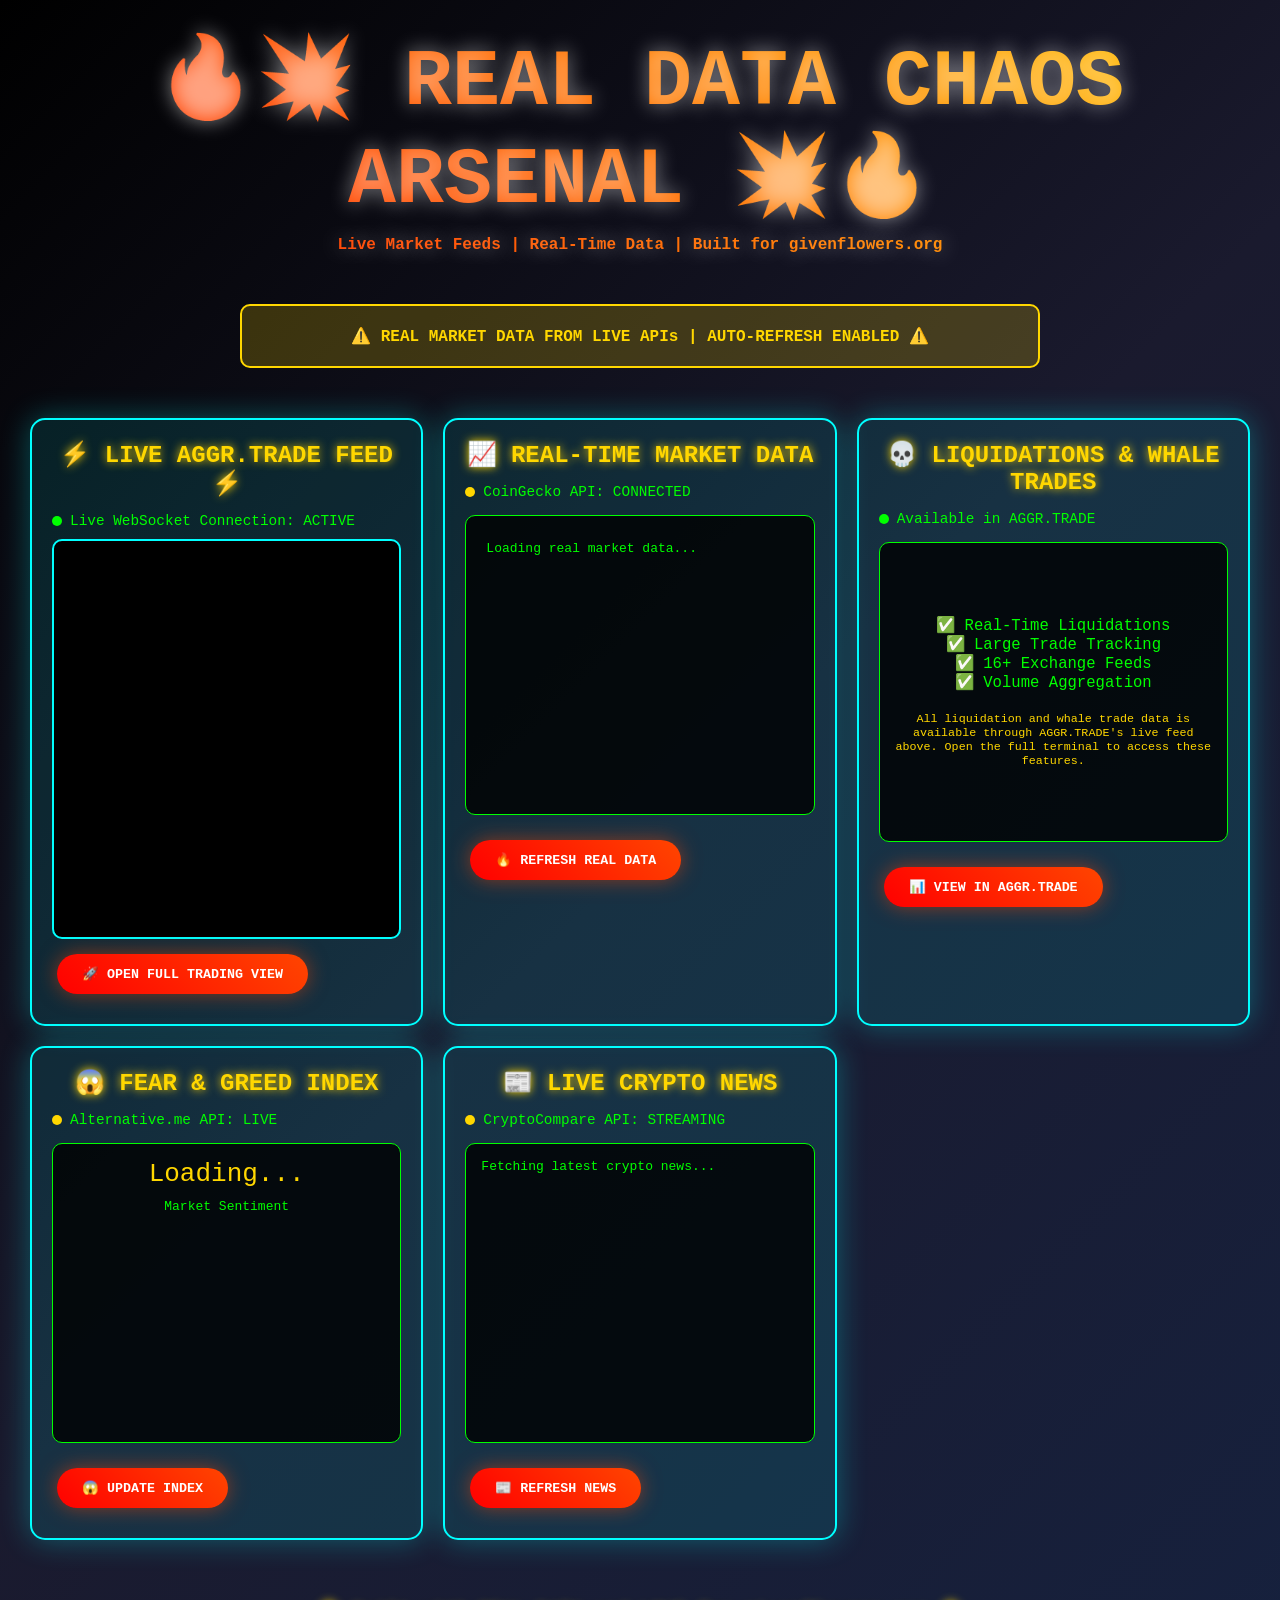
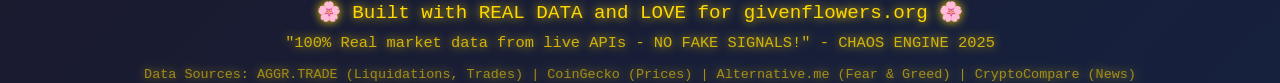
<file: index.html>
<!DOCTYPE html>
<html lang="en">
<head>
    <meta charset="UTF-8">
    <meta name="viewport" content="width=device-width, initial-scale=1.0">
    <meta name="description" content="Real-time cryptocurrency market dashboard with live data feeds, Fear & Greed Index, crypto news, and trading insights.">
    <meta name="keywords" content="cryptocurrency, bitcoin, ethereum, market data, fear greed index, crypto news, trading">
    <meta name="author" content="givenflowers.org">

    <!-- Open Graph / Social Media -->
    <meta property="og:title" content="Chaos Arsenal Live - Real-Time Crypto Dashboard">
    <meta property="og:description" content="Live cryptocurrency market data, Fear & Greed Index, and crypto news feeds.">
    <meta property="og:type" content="website">

    <title>🔥💥 REAL DATA CHAOS ARSENAL 💥🔥</title>

    <!-- External Stylesheet -->
    <link rel="stylesheet" href="css/styles.css">
</head>
<body>
    <!-- Screen reader announcements -->
    <div id="aria-live-region" class="visually-hidden" role="status" aria-live="polite" aria-atomic="true"></div>

    <header class="chaos-header" role="banner">
        <h1>🔥💥 REAL DATA CHAOS ARSENAL 💥🔥</h1>
        <div style="font-size: 0.4em; margin-top: 10px;">
            Live Market Feeds | Real-Time Data | Built for givenflowers.org
        </div>
    </header>

    <div class="real-data-warning" role="alert">
        ⚠️ REAL MARKET DATA FROM LIVE APIs | AUTO-REFRESH ENABLED ⚠️
    </div>

    <main class="arsenal-grid" role="main">
        <!-- Live Trading Dashboard -->
        <article class="chaos-card">
            <h2 class="card-title">⚡ LIVE AGGR.TRADE FEED ⚡</h2>
            <div class="real-api-status">
                <div class="status-dot status-live" role="img" aria-label="Status indicator"></div>
                <span>Live WebSocket Connection: ACTIVE</span>
            </div>
            <iframe
                src="https://aggr.trade"
                class="aggr-embed"
                title="AGGR.TRADE Live Trading Terminal"
                loading="lazy"
                aria-label="Live trading terminal from aggr.trade">
            </iframe>
            <button
                class="chaos-button"
                onclick="window.open('https://aggr.trade', '_blank')"
                aria-label="Open full trading view in new tab">
                🚀 OPEN FULL TRADING VIEW
            </button>
        </article>

        <!-- Real-Time Market Data -->
        <article class="chaos-card">
            <h2 class="card-title">📈 REAL-TIME MARKET DATA</h2>
            <div class="real-api-status">
                <div id="market-status-dot" class="status-dot status-live" role="img" aria-label="Market data connection status"></div>
                <span>CoinGecko API: CONNECTED</span>
            </div>
            <div
                class="live-feed"
                id="realMarketFeed"
                role="region"
                aria-label="Real-time cryptocurrency prices"
                aria-live="polite">
                <div class="price-ticker">
                    <span>Loading real market data...</span>
                </div>
            </div>
            <button
                class="chaos-button"
                onclick="fetchRealData()"
                aria-label="Refresh real market data">
                🔥 REFRESH REAL DATA
            </button>
        </article>

        <!-- AGGR Info Card -->
        <article class="chaos-card">
            <h2 class="card-title">💀 LIQUIDATIONS & WHALE TRADES</h2>
            <div class="real-api-status">
                <div class="status-dot status-live" role="img" aria-label="AGGR connection status"></div>
                <span>Available in AGGR.TRADE</span>
            </div>
            <div
                class="live-feed"
                role="region"
                aria-label="AGGR features information"
                style="display: flex; flex-direction: column; justify-content: center; align-items: center; text-align: center;">
                <div style="color: #00ff00; font-size: 1.2em; margin-bottom: 20px;">
                    ✅ Real-Time Liquidations<br>
                    ✅ Large Trade Tracking<br>
                    ✅ 16+ Exchange Feeds<br>
                    ✅ Volume Aggregation
                </div>
                <div style="color: #ffd700; font-size: 0.9em;">
                    All liquidation and whale trade data is available through AGGR.TRADE's live feed above.
                    Open the full terminal to access these features.
                </div>
            </div>
            <button
                class="chaos-button"
                onclick="window.open('https://aggr.trade', '_blank')"
                aria-label="Open AGGR for liquidations and whale trades">
                📊 VIEW IN AGGR.TRADE
            </button>
        </article>

        <!-- Fear & Greed Index -->
        <article class="chaos-card">
            <h2 class="card-title">😱 FEAR & GREED INDEX</h2>
            <div class="real-api-status">
                <div id="feargreed-status-dot" class="status-dot status-live" role="img" aria-label="Fear and Greed Index connection status"></div>
                <span>Alternative.me API: LIVE</span>
            </div>
            <div
                class="live-feed"
                id="fearGreedFeed"
                role="region"
                aria-label="Fear and Greed Index">
                <div
                    id="fearGreedValue"
                    style="font-size: 2em; text-align: center; color: #ffd700;"
                    aria-label="Fear and Greed Index value">
                    Loading...
                </div>
                <div style="text-align: center; margin-top: 10px;">
                    <span id="fearGreedLabel" aria-label="Market sentiment label">Market Sentiment</span>
                </div>
            </div>
            <button
                class="chaos-button"
                onclick="fetchFearGreed()"
                aria-label="Refresh Fear and Greed Index">
                😱 UPDATE INDEX
            </button>
        </article>

        <!-- News Feed -->
        <article class="chaos-card">
            <h2 class="card-title">📰 LIVE CRYPTO NEWS</h2>
            <div class="real-api-status">
                <div id="news-status-dot" class="status-dot status-live" role="img" aria-label="News feed connection status"></div>
                <span>CryptoCompare API: STREAMING</span>
            </div>
            <div
                class="live-feed"
                id="newsFeed"
                role="region"
                aria-label="Latest cryptocurrency news">
                <div style="color: #00ff00;">Fetching latest crypto news...</div>
            </div>
            <button
                class="chaos-button"
                onclick="fetchCryptoNews()"
                aria-label="Refresh crypto news">
                📰 REFRESH NEWS
            </button>
        </article>
    </main>

    <footer class="footer" role="contentinfo">
        🌸 Built with REAL DATA and LOVE for givenflowers.org 🌸<br>
        <div style="font-size: 0.8em; margin-top: 10px; opacity: 0.8;">
            "100% Real market data from live APIs - NO FAKE SIGNALS!" - CHAOS ENGINE 2025
        </div>
        <div style="font-size: 0.7em; margin-top: 15px; opacity: 0.6;">
            Data Sources: AGGR.TRADE (Liquidations, Trades) | CoinGecko (Prices) | Alternative.me (Fear & Greed) | CryptoCompare (News)
        </div>
    </footer>

    <!-- External JavaScript -->
    <script src="js/main.js"></script>
</body>
</html>
</file>
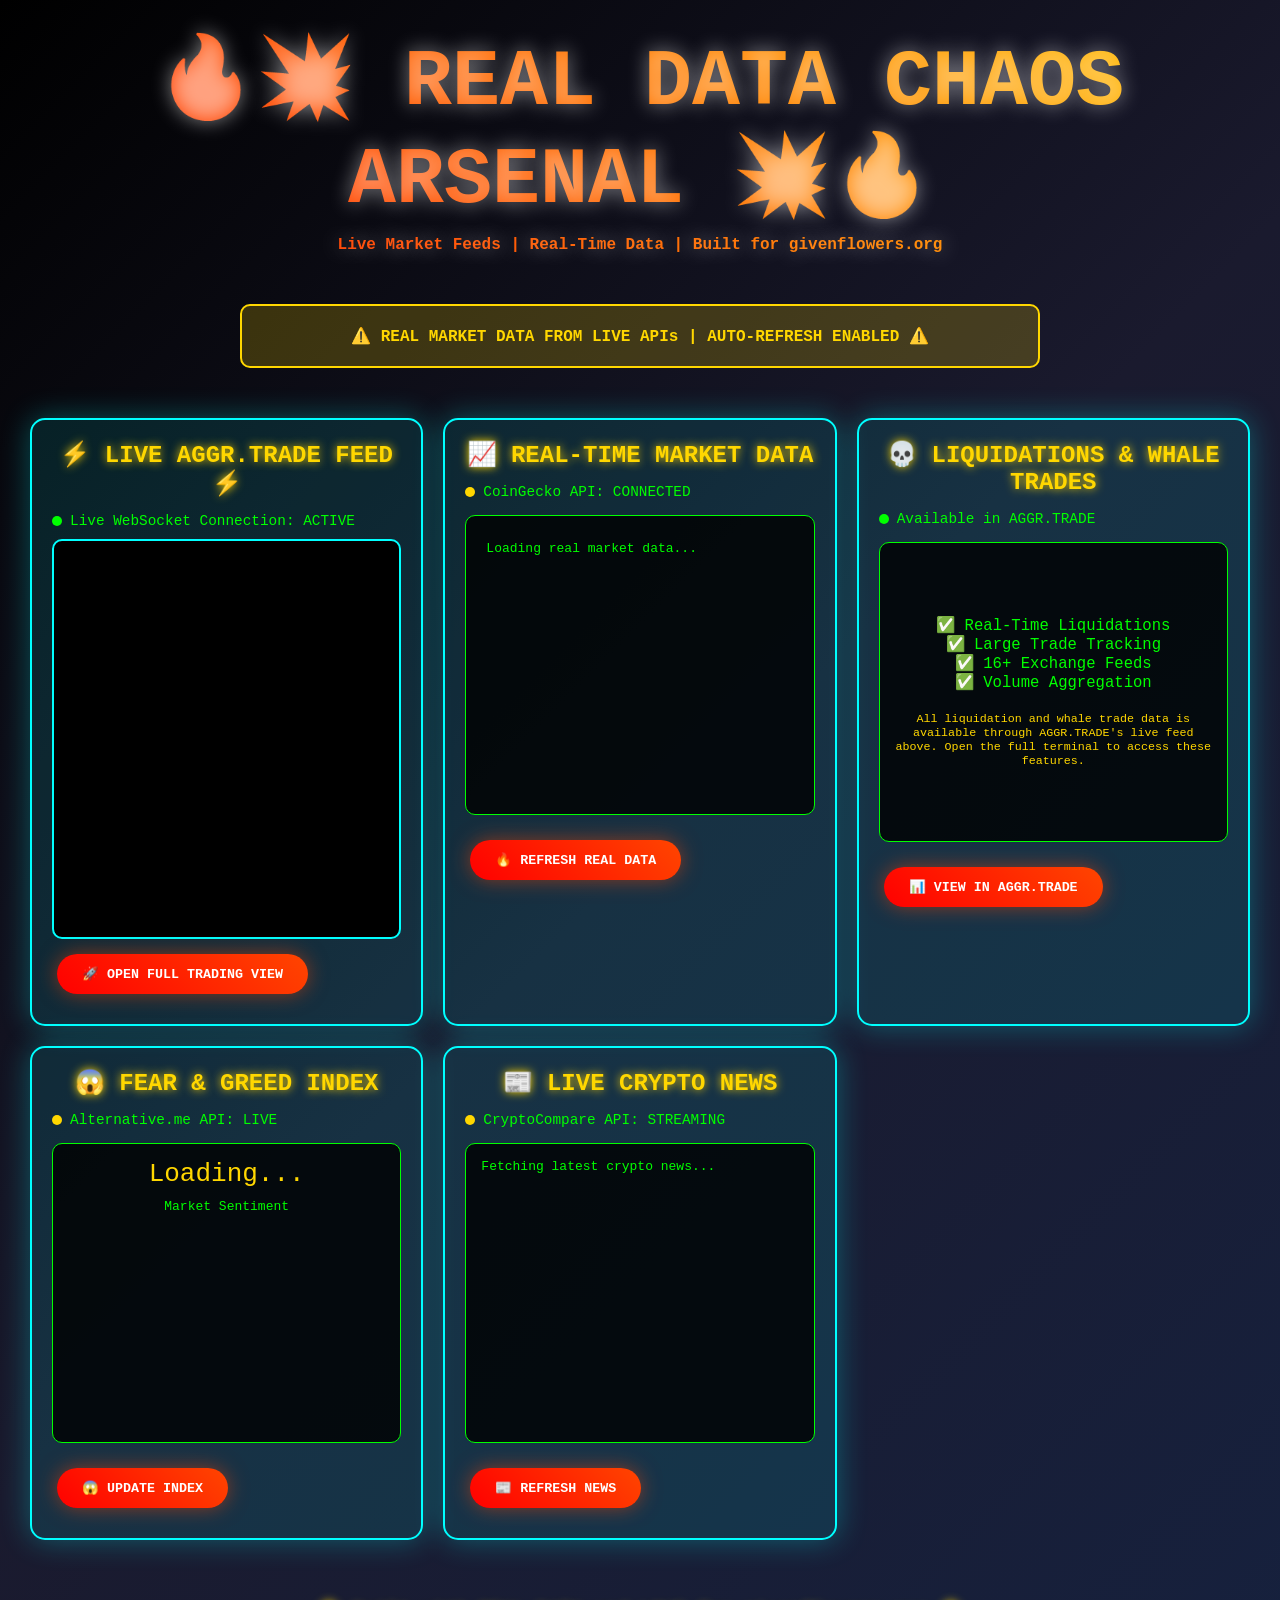
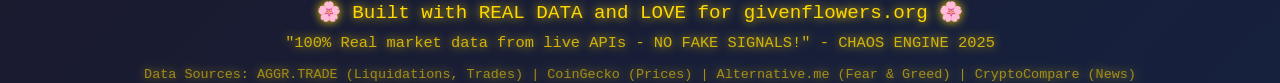
<file: preview.html>
<!DOCTYPE html>
<html lang="en">
<head>
    <meta charset="UTF-8">
    <meta name="viewport" content="width=device-width, initial-scale=1.0">
    <title>🔥💥 REAL DATA CHAOS ARSENAL 💥🔥</title>
    <style>
* {
    margin: 0;
    padding: 0;
    box-sizing: border-box;
}

body {
    background: linear-gradient(135deg, #000000, #1a1a2e, #16213e);
    color: #00ff00;
    font-family: 'Courier New', monospace;
    overflow-x: hidden;
    min-height: 100vh;
}

.chaos-header {
    text-align: center;
    padding: 30px 20px;
    background: linear-gradient(45deg, #ff0000, #ff4500, #ffd700, #00ff00, #00ffff, #ff00ff);
    background-size: 400% 400%;
    animation: rainbow 3s ease infinite;
    -webkit-background-clip: text;
    -webkit-text-fill-color: transparent;
    font-size: 2.5em;
    font-weight: bold;
    text-shadow: 0 0 20px rgba(255, 255, 255, 0.5);
}

@keyframes rainbow {
    0% { background-position: 0% 50%; }
    50% { background-position: 100% 50%; }
    100% { background-position: 0% 50%; }
}

.real-data-warning {
    background: rgba(255, 215, 0, 0.2);
    border: 2px solid #ffd700;
    border-radius: 10px;
    padding: 20px;
    margin: 20px auto;
    max-width: 800px;
    text-align: center;
    color: #ffd700;
    font-weight: bold;
    animation: pulse 2s ease-in-out infinite;
}

@keyframes pulse {
    0%, 100% { opacity: 1; }
    50% { opacity: 0.7; }
}

.arsenal-grid {
    display: grid;
    grid-template-columns: repeat(auto-fit, minmax(350px, 1fr));
    gap: 20px;
    padding: 30px;
    max-width: 1400px;
    margin: 0 auto;
}

.chaos-card {
    background: rgba(0, 255, 255, 0.1);
    border: 2px solid #00ffff;
    border-radius: 15px;
    padding: 20px;
    box-shadow: 0 0 30px rgba(0, 255, 255, 0.3);
    transition: all 0.3s ease;
    position: relative;
    overflow: hidden;
}

.chaos-card:hover {
    transform: scale(1.05);
    box-shadow: 0 0 50px rgba(255, 0, 255, 0.6);
    border-color: #ff00ff;
}

.card-title {
    color: #ffd700;
    font-size: 1.5em;
    margin-bottom: 15px;
    text-align: center;
    text-shadow: 0 0 10px #ffd700;
}

.live-feed {
    background: rgba(0, 0, 0, 0.8);
    border-radius: 10px;
    padding: 15px;
    margin: 15px 0;
    font-family: monospace;
    border: 1px solid #00ff00;
    height: 300px;
    overflow-y: auto;
}

.price-ticker {
    display: flex;
    justify-content: space-between;
    align-items: center;
    margin: 5px 0;
    padding: 5px;
    border-radius: 3px;
}

.price-up {
    color: #00ff00;
    animation: priceFlash 1s ease-in-out infinite;
}

.price-down {
    color: #ff0000;
    animation: priceFlash 1s ease-in-out infinite;
}

@keyframes priceFlash {
    0%, 100% { opacity: 1; }
    50% { opacity: 0.6; }
}

.chaos-button {
    background: linear-gradient(45deg, #ff0000, #ff4500);
    border: none;
    color: white;
    padding: 12px 25px;
    border-radius: 25px;
    font-family: 'Courier New', monospace;
    font-weight: bold;
    cursor: pointer;
    transition: all 0.3s ease;
    margin: 10px 5px;
    box-shadow: 0 0 20px rgba(255, 69, 0, 0.5);
}

.chaos-button:hover {
    transform: scale(1.1);
    box-shadow: 0 0 30px rgba(255, 0, 0, 0.8);
    background: linear-gradient(45deg, #ff4500, #ffd700);
}

.chaos-button:focus {
    outline: 2px solid #ffd700;
    outline-offset: 2px;
}

.real-api-status {
    display: flex;
    align-items: center;
    margin: 10px 0;
    font-size: 0.9em;
}

.status-dot {
    width: 10px;
    height: 10px;
    border-radius: 50%;
    margin-right: 8px;
    animation: statusBlink 2s ease-in-out infinite;
}

.status-live {
    background: #00ff00;
}

.status-warning {
    background: #ffd700;
}

.status-error {
    background: #ff0000;
}

.status-simulated {
    background: #ff8c00;
}

@keyframes statusBlink {
    0%, 100% { opacity: 1; }
    50% { opacity: 0.3; }
}

.aggr-embed {
    width: 100%;
    height: 400px;
    border: 2px solid #00ffff;
    border-radius: 10px;
    background: #000;
}

.footer {
    text-align: center;
    padding: 30px;
    font-size: 1.2em;
    color: #ffd700;
    text-shadow: 0 0 10px #ffd700;
}

.demo-disclaimer {
    background: rgba(255, 140, 0, 0.2);
    border: 2px dashed #ff8c00;
    border-radius: 5px;
    padding: 10px;
    margin: 10px 0;
    font-size: 0.85em;
    color: #ff8c00;
    text-align: center;
}

/* Accessibility improvements */
.visually-hidden {
    position: absolute;
    width: 1px;
    height: 1px;
    margin: -1px;
    padding: 0;
    overflow: hidden;
    clip: rect(0, 0, 0, 0);
    white-space: nowrap;
    border: 0;
}

/* Responsive design improvements */
@media (max-width: 768px) {
    .chaos-header {
        font-size: 1.8em;
        padding: 20px 10px;
    }

    .arsenal-grid {
        grid-template-columns: 1fr;
        padding: 15px;
    }

    .chaos-card {
        padding: 15px;
    }

    .live-feed {
        height: 250px;
    }
}

/* Reduced motion for accessibility */
@media (prefers-reduced-motion: reduce) {
    *,
    *::before,
    *::after {
        animation-duration: 0.01ms !important;
        animation-iteration-count: 1 !important;
        transition-duration: 0.01ms !important;
    }
}
    </style>
</head>
<body>
    <!-- Screen reader announcements -->
    <div id="aria-live-region" class="visually-hidden" role="status" aria-live="polite" aria-atomic="true"></div>

    <header class="chaos-header" role="banner">
        <h1>🔥💥 REAL DATA CHAOS ARSENAL 💥🔥</h1>
        <div style="font-size: 0.4em; margin-top: 10px;">
            Live Market Feeds | Real-Time Data | Built for givenflowers.org
        </div>
    </header>

    <div class="real-data-warning" role="alert">
        ⚠️ REAL MARKET DATA FROM LIVE APIs | AUTO-REFRESH ENABLED ⚠️
    </div>

    <main class="arsenal-grid" role="main">
        <!-- Live Trading Dashboard -->
        <article class="chaos-card">
            <h2 class="card-title">⚡ LIVE AGGR.TRADE FEED ⚡</h2>
            <div class="real-api-status">
                <div class="status-dot status-live" role="img" aria-label="Status indicator"></div>
                <span>Live WebSocket Connection: ACTIVE</span>
            </div>
            <iframe
                src="https://aggr.trade"
                class="aggr-embed"
                title="AGGR.TRADE Live Trading Terminal"
                loading="lazy"
                aria-label="Live trading terminal from aggr.trade">
            </iframe>
            <button
                class="chaos-button"
                onclick="window.open('https://aggr.trade', '_blank')"
                aria-label="Open full trading view in new tab">
                🚀 OPEN FULL TRADING VIEW
            </button>
        </article>

        <!-- Real-Time Market Data -->
        <article class="chaos-card">
            <h2 class="card-title">📈 REAL-TIME MARKET DATA</h2>
            <div class="real-api-status">
                <div id="market-status-dot" class="status-dot status-live" role="img" aria-label="Market data connection status"></div>
                <span>CoinGecko API: CONNECTED</span>
            </div>
            <div
                class="live-feed"
                id="realMarketFeed"
                role="region"
                aria-label="Real-time cryptocurrency prices"
                aria-live="polite">
                <div class="price-ticker">
                    <span>Loading real market data...</span>
                </div>
            </div>
            <button
                class="chaos-button"
                onclick="fetchRealData()"
                aria-label="Refresh real market data">
                🔥 REFRESH REAL DATA
            </button>
        </article>

        <!-- AGGR Info Card -->
        <article class="chaos-card">
            <h2 class="card-title">💀 LIQUIDATIONS & WHALE TRADES</h2>
            <div class="real-api-status">
                <div class="status-dot status-live" role="img" aria-label="AGGR connection status"></div>
                <span>Available in AGGR.TRADE</span>
            </div>
            <div
                class="live-feed"
                role="region"
                aria-label="AGGR features information"
                style="display: flex; flex-direction: column; justify-content: center; align-items: center; text-align: center;">
                <div style="color: #00ff00; font-size: 1.2em; margin-bottom: 20px;">
                    ✅ Real-Time Liquidations<br>
                    ✅ Large Trade Tracking<br>
                    ✅ 16+ Exchange Feeds<br>
                    ✅ Volume Aggregation
                </div>
                <div style="color: #ffd700; font-size: 0.9em;">
                    All liquidation and whale trade data is available through AGGR.TRADE's live feed above.
                    Open the full terminal to access these features.
                </div>
            </div>
            <button
                class="chaos-button"
                onclick="window.open('https://aggr.trade', '_blank')"
                aria-label="Open AGGR for liquidations and whale trades">
                📊 VIEW IN AGGR.TRADE
            </button>
        </article>

        <!-- Fear & Greed Index -->
        <article class="chaos-card">
            <h2 class="card-title">😱 FEAR & GREED INDEX</h2>
            <div class="real-api-status">
                <div id="feargreed-status-dot" class="status-dot status-live" role="img" aria-label="Fear and Greed Index connection status"></div>
                <span>Alternative.me API: LIVE</span>
            </div>
            <div
                class="live-feed"
                id="fearGreedFeed"
                role="region"
                aria-label="Fear and Greed Index">
                <div
                    id="fearGreedValue"
                    style="font-size: 2em; text-align: center; color: #ffd700;"
                    aria-label="Fear and Greed Index value">
                    Loading...
                </div>
                <div style="text-align: center; margin-top: 10px;">
                    <span id="fearGreedLabel" aria-label="Market sentiment label">Market Sentiment</span>
                </div>
            </div>
            <button
                class="chaos-button"
                onclick="fetchFearGreed()"
                aria-label="Refresh Fear and Greed Index">
                😱 UPDATE INDEX
            </button>
        </article>

        <!-- News Feed -->
        <article class="chaos-card">
            <h2 class="card-title">📰 LIVE CRYPTO NEWS</h2>
            <div class="real-api-status">
                <div id="news-status-dot" class="status-dot status-live" role="img" aria-label="News feed connection status"></div>
                <span>CryptoCompare API: STREAMING</span>
            </div>
            <div
                class="live-feed"
                id="newsFeed"
                role="region"
                aria-label="Latest cryptocurrency news">
                <div style="color: #00ff00;">Fetching latest crypto news...</div>
            </div>
            <button
                class="chaos-button"
                onclick="fetchCryptoNews()"
                aria-label="Refresh crypto news">
                📰 REFRESH NEWS
            </button>
        </article>
    </main>

    <footer class="footer" role="contentinfo">
        🌸 Built with REAL DATA and LOVE for givenflowers.org 🌸<br>
        <div style="font-size: 0.8em; margin-top: 10px; opacity: 0.8;">
            "100% Real market data from live APIs - NO FAKE SIGNALS!" - CHAOS ENGINE 2025
        </div>
        <div style="font-size: 0.7em; margin-top: 15px; opacity: 0.6;">
            Data Sources: AGGR.TRADE (Liquidations, Trades) | CoinGecko (Prices) | Alternative.me (Fear & Greed) | CryptoCompare (News)
        </div>
    </footer>

    <!-- External JavaScript -->
    <script src="js/main.js"></script>
    <script>
// Real API endpoints
const APIs = {
    coinGecko: 'https://api.coingecko.com/api/v3',
    fearGreed: 'https://api.alternative.me/fng/',
    cryptoNews: 'https://min-api.cryptocompare.com/data/v2/news/'
};

// Rate limiting tracking
const rateLimits = {
    coinGecko: { lastCall: 0, minInterval: 1000 },
    fearGreed: { lastCall: 0, minInterval: 1000 },
    cryptoNews: { lastCall: 0, minInterval: 1000 }
};

// Auto-refresh intervals (can be paused)
let intervals = {
    marketData: null,
    fearGreed: null,
    cryptoNews: null
};

/**
 * Fetch with retry logic and exponential backoff
 * @param {string} url - API endpoint URL
 * @param {number} retries - Number of retry attempts (default: 3)
 * @returns {Promise<any>} - Parsed JSON response
 */
async function fetchWithRetry(url, retries = 3) {
    for (let i = 0; i < retries; i++) {
        try {
            const response = await fetch(url);
            if (!response.ok) {
                throw new Error(`HTTP ${response.status}: ${response.statusText}`);
            }
            return await response.json();
        } catch (error) {
            console.error(`Fetch attempt ${i + 1} failed:`, error.message);

            // If this was the last retry, throw the error
            if (i === retries - 1) {
                throw error;
            }

            // Exponential backoff: 1s, 2s, 4s
            const delay = Math.pow(2, i) * 1000;
            console.log(`Retrying in ${delay}ms...`);
            await new Promise(resolve => setTimeout(resolve, delay));
        }
    }
}

/**
 * Check rate limit before making API call
 * @param {string} apiName - Name of the API (matches rateLimits keys)
 * @returns {boolean} - Whether the call is allowed
 */
function checkRateLimit(apiName) {
    const now = Date.now();
    const limit = rateLimits[apiName];

    if (!limit) return true;

    if (now - limit.lastCall < limit.minInterval) {
        console.warn(`Rate limit: ${apiName} called too frequently. Please wait.`);
        return false;
    }

    limit.lastCall = now;
    return true;
}

/**
 * Update ARIA live region for screen readers
 * @param {string} message - Message to announce
 */
function announceToScreenReader(message) {
    const liveRegion = document.getElementById('aria-live-region');
    if (liveRegion) {
        liveRegion.textContent = message;
    }
}

/**
 * Fetch real market data from CoinGecko
 */
async function fetchRealData() {
    if (!checkRateLimit('coinGecko')) return;

    const feed = document.getElementById('realMarketFeed');
    const statusDot = document.querySelector('#market-status-dot');

    try {
        // Update status to loading
        if (statusDot) {
            statusDot.className = 'status-dot status-warning';
        }

        const data = await fetchWithRetry(
            `${APIs.coinGecko}/simple/price?ids=bitcoin,ethereum,solana,cardano,polkadot&vs_currencies=usd&include_24hr_change=true`
        );

        feed.innerHTML = '';

        Object.entries(data).forEach(([coin, info]) => {
            const change = info.usd_24h_change;
            const priceClass = change >= 0 ? 'price-up' : 'price-down';
            const arrow = change >= 0 ? '📈' : '📉';

            const ticker = document.createElement('div');
            ticker.className = 'price-ticker';
            ticker.setAttribute('role', 'status');
            ticker.setAttribute('aria-live', 'polite');
            ticker.innerHTML = `
                <span>${coin.toUpperCase()}:</span>
                <span class="${priceClass}">$${info.usd.toLocaleString()} ${arrow} ${change.toFixed(2)}%</span>
            `;
            feed.appendChild(ticker);
        });

        const timestamp = document.createElement('div');
        timestamp.style.marginTop = '15px';
        timestamp.style.color = '#ffd700';
        timestamp.style.textAlign = 'center';
        timestamp.textContent = `Last updated: ${new Date().toLocaleTimeString()}`;
        feed.appendChild(timestamp);

        // Update status to success
        if (statusDot) {
            statusDot.className = 'status-dot status-live';
        }

        announceToScreenReader('Market data updated successfully');

    } catch (error) {
        console.error('Error fetching real data:', error);
        feed.innerHTML = `
            <div style="color: #ff0000;">
                ❌ Error fetching real market data<br>
                <span style="font-size: 0.8em;">${error.message}</span>
            </div>
        `;

        if (statusDot) {
            statusDot.className = 'status-dot status-error';
        }

        announceToScreenReader('Error loading market data');
    }
}

/**
 * Fetch Fear & Greed Index
 */
async function fetchFearGreed() {
    if (!checkRateLimit('fearGreed')) return;

    const valueElement = document.getElementById('fearGreedValue');
    const labelElement = document.getElementById('fearGreedLabel');
    const statusDot = document.querySelector('#feargreed-status-dot');

    try {
        // Update status to loading
        if (statusDot) {
            statusDot.className = 'status-dot status-warning';
        }

        const data = await fetchWithRetry(`${APIs.fearGreed}?limit=1`);

        if (data.data && data.data[0]) {
            const index = data.data[0];
            const value = parseInt(index.value);

            let color = '#ff0000'; // Extreme Fear
            let label = 'Extreme Fear';

            if (value >= 75) {
                color = '#ff4500';
                label = 'Extreme Greed';
            } else if (value >= 55) {
                color = '#ffd700';
                label = 'Greed';
            } else if (value >= 45) {
                color = '#00ff00';
                label = 'Neutral';
            } else if (value >= 25) {
                color = '#ff8c00';
                label = 'Fear';
            }

            valueElement.textContent = value;
            valueElement.style.color = color;
            labelElement.textContent = label;

            // Update status to success
            if (statusDot) {
                statusDot.className = 'status-dot status-live';
            }

            announceToScreenReader(`Fear and Greed Index updated: ${value}, ${label}`);
        }
    } catch (error) {
        console.error('Error fetching Fear & Greed:', error);
        valueElement.textContent = 'Error';
        valueElement.style.color = '#ff0000';
        labelElement.textContent = 'Unable to load';

        if (statusDot) {
            statusDot.className = 'status-dot status-error';
        }

        announceToScreenReader('Error loading Fear and Greed Index');
    }
}

/**
 * Fetch crypto news
 */
async function fetchCryptoNews() {
    if (!checkRateLimit('cryptoNews')) return;

    const feed = document.getElementById('newsFeed');
    const statusDot = document.querySelector('#news-status-dot');

    try {
        // Update status to loading
        if (statusDot) {
            statusDot.className = 'status-dot status-warning';
        }

        const data = await fetchWithRetry(`${APIs.cryptoNews}?lang=EN&sortOrder=latest`);

        feed.innerHTML = '';

        if (data.Data && data.Data.length > 0) {
            data.Data.slice(0, 5).forEach(article => {
                const newsItem = document.createElement('div');
                newsItem.style.marginBottom = '10px';
                newsItem.style.padding = '8px';
                newsItem.style.borderLeft = '3px solid #00ff00';
                newsItem.setAttribute('role', 'article');
                newsItem.innerHTML = `
                    <div style="color: #ffd700; font-weight: bold;">${article.title}</div>
                    <div style="color: #00ffff; font-size: 0.8em; margin-top: 5px;">
                        ${new Date(article.published_on * 1000).toLocaleString()}
                    </div>
                `;
                feed.appendChild(newsItem);
            });

            // Update status to success
            if (statusDot) {
                statusDot.className = 'status-dot status-live';
            }

            announceToScreenReader('Crypto news updated successfully');
        } else {
            feed.innerHTML = '<div style="color: #ff0000;">No news data available</div>';
            if (statusDot) {
                statusDot.className = 'status-dot status-warning';
            }
        }
    } catch (error) {
        console.error('Error fetching news:', error);
        feed.innerHTML = `
            <div style="color: #ff0000;">
                ❌ Error fetching crypto news<br>
                <span style="font-size: 0.8em;">${error.message}</span>
            </div>
        `;

        if (statusDot) {
            statusDot.className = 'status-dot status-error';
        }

        announceToScreenReader('Error loading crypto news');
    }
}

// Fake liquidation and whale tracking functions removed
// All liquidation and large trade data available through AGGR.TRADE
// NO FAKE SIGNALS POLICY

/**
 * Start auto-refresh intervals
 */
function startAutoRefresh() {
    // Clear any existing intervals
    stopAutoRefresh();

    // Auto-refresh real data every 30 seconds
    intervals.marketData = setInterval(fetchRealData, 30000);

    // Auto-refresh Fear & Greed every 60 seconds
    intervals.fearGreed = setInterval(fetchFearGreed, 60000);

    // Auto-refresh news every 5 minutes
    intervals.cryptoNews = setInterval(fetchCryptoNews, 300000);

    console.log('Auto-refresh started');
}

/**
 * Stop auto-refresh intervals
 */
function stopAutoRefresh() {
    Object.values(intervals).forEach(interval => {
        if (interval) clearInterval(interval);
    });

    intervals = {
        marketData: null,
        fearGreed: null,
        cryptoNews: null
    };

    console.log('Auto-refresh stopped');
}

/**
 * Handle page visibility changes for smart auto-refresh
 */
function handleVisibilityChange() {
    if (document.hidden) {
        console.log('Page hidden - pausing auto-refresh');
        stopAutoRefresh();
    } else {
        console.log('Page visible - resuming auto-refresh and updating data');
        // Refresh all data immediately when page becomes visible
        fetchRealData();
        fetchFearGreed();
        fetchCryptoNews();
        // Restart auto-refresh intervals
        startAutoRefresh();
    }
}

/**
 * Add keyboard navigation and button effects
 */
function initializeButtons() {
    document.querySelectorAll('.chaos-button').forEach(button => {
        // Visual feedback on click
        button.addEventListener('click', function() {
            this.style.transform = 'scale(1.2)';
            setTimeout(() => {
                this.style.transform = 'scale(1)';
            }, 200);
        });

        // Keyboard accessibility
        button.addEventListener('keydown', function(e) {
            if (e.key === 'Enter' || e.key === ' ') {
                e.preventDefault();
                this.click();
            }
        });
    });
}

/**
 * Initialize the application
 */
function init() {
    console.log('🔥 Chaos Arsenal Live - Initializing...');

    // Load real data immediately
    fetchRealData();
    fetchFearGreed();
    fetchCryptoNews();

    // Initialize button interactions
    initializeButtons();

    // Start auto-refresh intervals
    startAutoRefresh();

    // Setup Page Visibility API for smart refresh
    document.addEventListener('visibilitychange', handleVisibilityChange);

    console.log('✅ Initialization complete!');
}

// Initialize when DOM is ready
if (document.readyState === 'loading') {
    document.addEventListener('DOMContentLoaded', init);
} else {
    init();
}
    </script>
</body>
</html>
</file>
<file: css/styles.css>
* {
    margin: 0;
    padding: 0;
    box-sizing: border-box;
}

body {
    background: linear-gradient(135deg, #000000, #1a1a2e, #16213e);
    color: #00ff00;
    font-family: 'Courier New', monospace;
    overflow-x: hidden;
    min-height: 100vh;
}

.chaos-header {
    text-align: center;
    padding: 30px 20px;
    background: linear-gradient(45deg, #ff0000, #ff4500, #ffd700, #00ff00, #00ffff, #ff00ff);
    background-size: 400% 400%;
    animation: rainbow 3s ease infinite;
    -webkit-background-clip: text;
    -webkit-text-fill-color: transparent;
    font-size: 2.5em;
    font-weight: bold;
    text-shadow: 0 0 20px rgba(255, 255, 255, 0.5);
}

@keyframes rainbow {
    0% { background-position: 0% 50%; }
    50% { background-position: 100% 50%; }
    100% { background-position: 0% 50%; }
}

.real-data-warning {
    background: rgba(255, 215, 0, 0.2);
    border: 2px solid #ffd700;
    border-radius: 10px;
    padding: 20px;
    margin: 20px auto;
    max-width: 800px;
    text-align: center;
    color: #ffd700;
    font-weight: bold;
    animation: pulse 2s ease-in-out infinite;
}

@keyframes pulse {
    0%, 100% { opacity: 1; }
    50% { opacity: 0.7; }
}

.arsenal-grid {
    display: grid;
    grid-template-columns: repeat(auto-fit, minmax(350px, 1fr));
    gap: 20px;
    padding: 30px;
    max-width: 1400px;
    margin: 0 auto;
}

.chaos-card {
    background: rgba(0, 255, 255, 0.1);
    border: 2px solid #00ffff;
    border-radius: 15px;
    padding: 20px;
    box-shadow: 0 0 30px rgba(0, 255, 255, 0.3);
    transition: all 0.3s ease;
    position: relative;
    overflow: hidden;
}

.chaos-card:hover {
    transform: scale(1.05);
    box-shadow: 0 0 50px rgba(255, 0, 255, 0.6);
    border-color: #ff00ff;
}

.card-title {
    color: #ffd700;
    font-size: 1.5em;
    margin-bottom: 15px;
    text-align: center;
    text-shadow: 0 0 10px #ffd700;
}

.live-feed {
    background: rgba(0, 0, 0, 0.8);
    border-radius: 10px;
    padding: 15px;
    margin: 15px 0;
    font-family: monospace;
    border: 1px solid #00ff00;
    height: 300px;
    overflow-y: auto;
}

.price-ticker {
    display: flex;
    justify-content: space-between;
    align-items: center;
    margin: 5px 0;
    padding: 5px;
    border-radius: 3px;
}

.price-up {
    color: #00ff00;
    animation: priceFlash 1s ease-in-out infinite;
}

.price-down {
    color: #ff0000;
    animation: priceFlash 1s ease-in-out infinite;
}

@keyframes priceFlash {
    0%, 100% { opacity: 1; }
    50% { opacity: 0.6; }
}

.chaos-button {
    background: linear-gradient(45deg, #ff0000, #ff4500);
    border: none;
    color: white;
    padding: 12px 25px;
    border-radius: 25px;
    font-family: 'Courier New', monospace;
    font-weight: bold;
    cursor: pointer;
    transition: all 0.3s ease;
    margin: 10px 5px;
    box-shadow: 0 0 20px rgba(255, 69, 0, 0.5);
}

.chaos-button:hover {
    transform: scale(1.1);
    box-shadow: 0 0 30px rgba(255, 0, 0, 0.8);
    background: linear-gradient(45deg, #ff4500, #ffd700);
}

.chaos-button:focus {
    outline: 2px solid #ffd700;
    outline-offset: 2px;
}

.real-api-status {
    display: flex;
    align-items: center;
    margin: 10px 0;
    font-size: 0.9em;
}

.status-dot {
    width: 10px;
    height: 10px;
    border-radius: 50%;
    margin-right: 8px;
    animation: statusBlink 2s ease-in-out infinite;
}

.status-live {
    background: #00ff00;
}

.status-warning {
    background: #ffd700;
}

.status-error {
    background: #ff0000;
}

.status-simulated {
    background: #ff8c00;
}

@keyframes statusBlink {
    0%, 100% { opacity: 1; }
    50% { opacity: 0.3; }
}

.aggr-embed {
    width: 100%;
    height: 400px;
    border: 2px solid #00ffff;
    border-radius: 10px;
    background: #000;
}

.footer {
    text-align: center;
    padding: 30px;
    font-size: 1.2em;
    color: #ffd700;
    text-shadow: 0 0 10px #ffd700;
}

.demo-disclaimer {
    background: rgba(255, 140, 0, 0.2);
    border: 2px dashed #ff8c00;
    border-radius: 5px;
    padding: 10px;
    margin: 10px 0;
    font-size: 0.85em;
    color: #ff8c00;
    text-align: center;
}

/* Accessibility improvements */
.visually-hidden {
    position: absolute;
    width: 1px;
    height: 1px;
    margin: -1px;
    padding: 0;
    overflow: hidden;
    clip: rect(0, 0, 0, 0);
    white-space: nowrap;
    border: 0;
}

/* Responsive design improvements */
@media (max-width: 768px) {
    .chaos-header {
        font-size: 1.8em;
        padding: 20px 10px;
    }

    .arsenal-grid {
        grid-template-columns: 1fr;
        padding: 15px;
    }

    .chaos-card {
        padding: 15px;
    }

    .live-feed {
        height: 250px;
    }
}

/* Reduced motion for accessibility */
@media (prefers-reduced-motion: reduce) {
    *,
    *::before,
    *::after {
        animation-duration: 0.01ms !important;
        animation-iteration-count: 1 !important;
        transition-duration: 0.01ms !important;
    }
}
</file>
